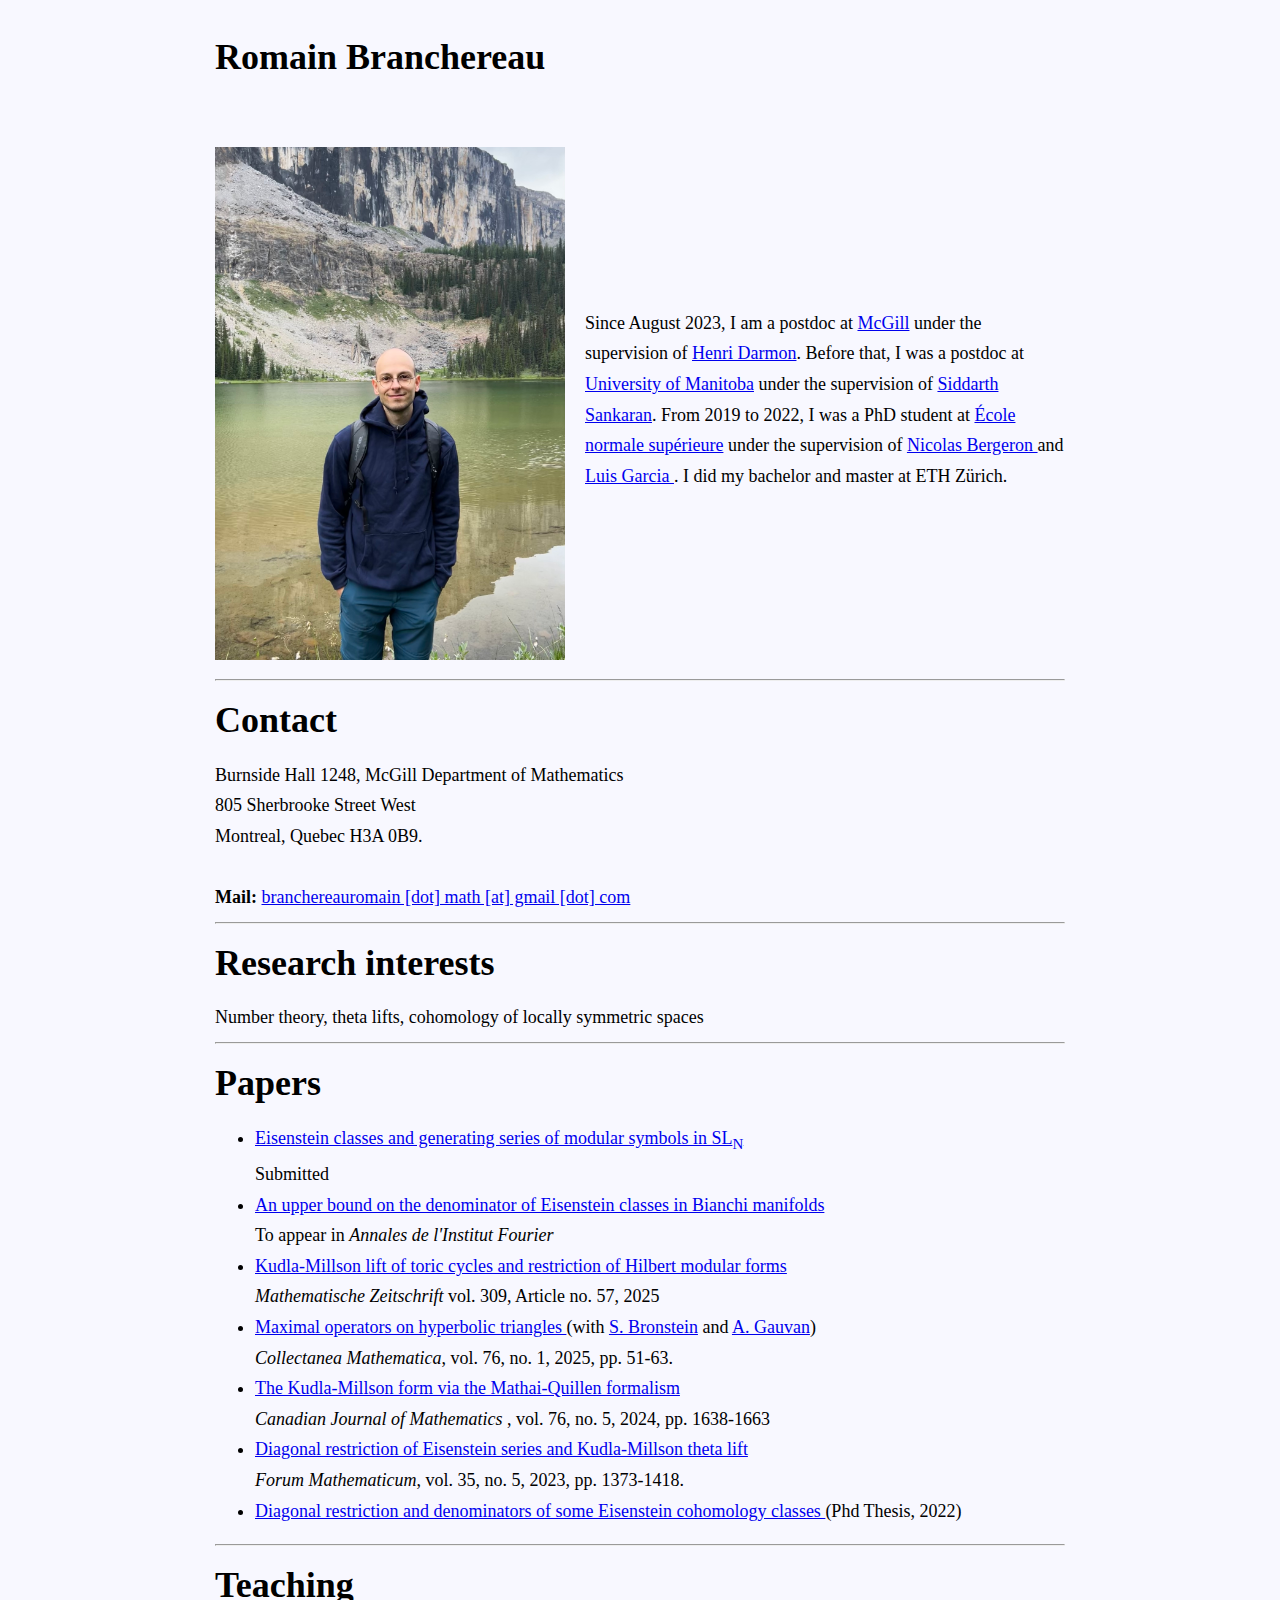
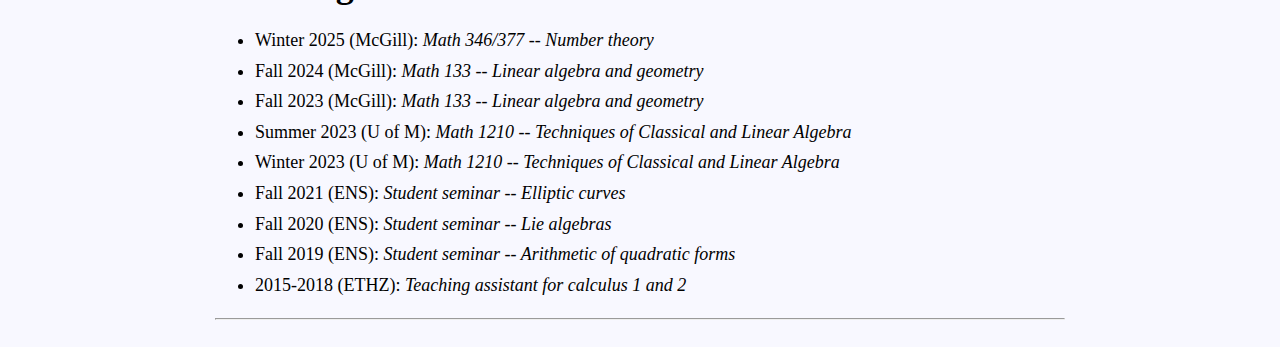
<file: index.html>
<!DOCTYPE html>
<html>
    <head>
        <meta charset="utf-8"/>
<meta name="google-site-verification" content="2W6X3yVM6HAMYw4ZocBiWugYbrG28xjls7S6AOTSXNU" />
        <link rel="stylesheet" href="style.css"/>
        <title>Romain Branchereau - Home</title>
	    
    </head>
	
    <body>
        <div class="content">
            <header>
                <h1 id="title">  Romain Branchereau</h1>
            </header>
           
            <br>

<div class="container">
    <div class="image">
        <img src="Lake2.jpg" alt="Lake Image">
    </div>
    <div class="text">
 Since August 2023, I am a postdoc at <a href="https://www.mcgill.ca/mathstat/" target="_blank"> McGill</a> under the supervision of  <a href="https://www.math.mcgill.ca/darmon/" target="_blank"> Henri Darmon</a>. Before that, I was a postdoc at <a href="https://sci.umanitoba.ca/mathematics/" target="_blank"> University of Manitoba</a> under the supervision of <a href="http://home.cc.umanitoba.ca/~sankaras/" target="_blank"> Siddarth Sankaran</a>. From 2019 to 2022, I was a PhD student at <a href="https://www.math.ens.psl.eu/" target="_blank"> École normale supérieure</a> under the supervision of <a href="https://sites.google.com/view/nicolasbergeron/" target="_blank"> Nicolas Bergeron </a> and <a href="https://www.ucl.ac.uk/~ucahljg/index.htm" target="_blank"> Luis Garcia </a>. I did my bachelor and master at ETH Zürich. </p>

    </div>
</div>

		
<hr>
<section>
	<h1>Contact</h1>
        Burnside Hall 1248, McGill Department of Mathematics<br>
        805 Sherbrooke Street West<br>
        Montreal, Quebec H3A 0B9. <br> <br>
<b>Mail:</b> <a href="mailto:branchereauromain.math@gmail.com"> branchereauromain [dot] math [at] gmail [dot] com </a> <br>

</section>
<hr>
	


			
	<section>
            <h1> Research interests </h1> Number theory, theta lifts, cohomology of locally symmetric spaces
        </section>
<hr>



			
        <section>
            <h1>Papers</h1>      
		<ul> <li> <a href='https://arxiv.org/pdf/2411.08690'> Eisenstein classes and generating series of modular symbols in SL<sub>N</sub> </a> 
			<br>
			 Submitted
		<li> <a href='https://aif.centre-mersenne.org/item/10.5802/aif.3671.pdf'> An upper bound on the denominator of Eisenstein classes in Bianchi manifolds </a> 
			<br>
			 To appear in <i>Annales de l'Institut Fourier </i> 
			
             <li> <a href='https://link.springer.com/epdf/10.1007/s00209-025-03683-0?sharing_token=vtj16DizyDYMehnHNwkhfPe4RwlQNchNByi7wbcMAY6HMglfIYTXAjnGeXbQT46JvAGLXLaQ7BYvafNHXe-10-bzn84KTcWw62qtk2cMuZ68HlKvwRLcoMr9x_428Wu92tRdKgULu2rAz1mxBp1ipbC4GEJd0xci19ptjCRNUNU%3D'> Kudla-Millson lift of toric cycles and restriction of Hilbert modular forms </a> 
			<br>
			 <i> Mathematische Zeitschrift </i>  vol. 309, Article no. 57, 2025
		 
		<li> <a href='https://rdcu.be/dr1sN'> Maximal operators on hyperbolic triangles </a>  (with <a href='https://sites.google.com/view/samuelbronstein'>S. Bronstein</a> and <a href='https://sites.google.com/view/anthonygauvan/home'>A. Gauvan</a>)<br>
			<i>Collectanea Mathematica</i>, vol. 76, no. 1, 2025, pp. 51-63.
			
<li> <a href='https://www.cambridge.org/core/services/aop-cambridge-core/content/view/4073354EEE228297B2B88CCBF1648A3A/S0008414X23000573a.pdf/the-kudla-millson-form-via-the-mathai-quillen-formalism.pdf'>The Kudla-Millson form via the Mathai-Quillen formalism</a>
			<br>
			 <i> Canadian Journal of Mathematics </i>, vol. 76, no. 5, 2024, pp. 1638-1663
	
                <li> <a href='Diag.pdf'> Diagonal restriction of Eisenstein series and Kudla-Millson theta lift </a> <br> <i>Forum Mathematicum</i>, vol. 35, no. 5, 2023, pp. 1373-1418. 
                <li> <a href='thesis.pdf'> Diagonal restriction and denominators of some Eisenstein cohomology classes </a> (Phd Thesis, 2022)

            </ul>
        </section>
<hr>



			
 <section>
            <h1>Teaching</h1>           
            <ul>
                <li> Winter 2025 (McGill): <i> Math 346/377 -- Number theory </i>
		<li> Fall 2024 (McGill): <i> Math 133 -- Linear algebra and geometry </i>
                <li> Fall 2023 (McGill): <i> Math 133 -- Linear algebra and geometry </i>
		<li> Summer 2023 (U of M): <i> Math 1210 -- Techniques of Classical and Linear Algebra </i>
		<li> Winter 2023 (U of M): <i> Math 1210 -- Techniques of Classical and Linear Algebra </i>
		<li> Fall 2021 (ENS): <i> Student seminar -- Elliptic curves </i>
		<li> Fall 2020 (ENS): <i> Student seminar -- Lie algebras </i>
		<li> Fall 2019 (ENS): <i> Student seminar -- Arithmetic of quadratic forms </i>
		<li> 2015-2018 (ETHZ): <i> Teaching assistant for calculus 1 and 2 </i>
            </ul>
        </section>
<hr>	
		
        </div>
    </body>
</html>
</file>
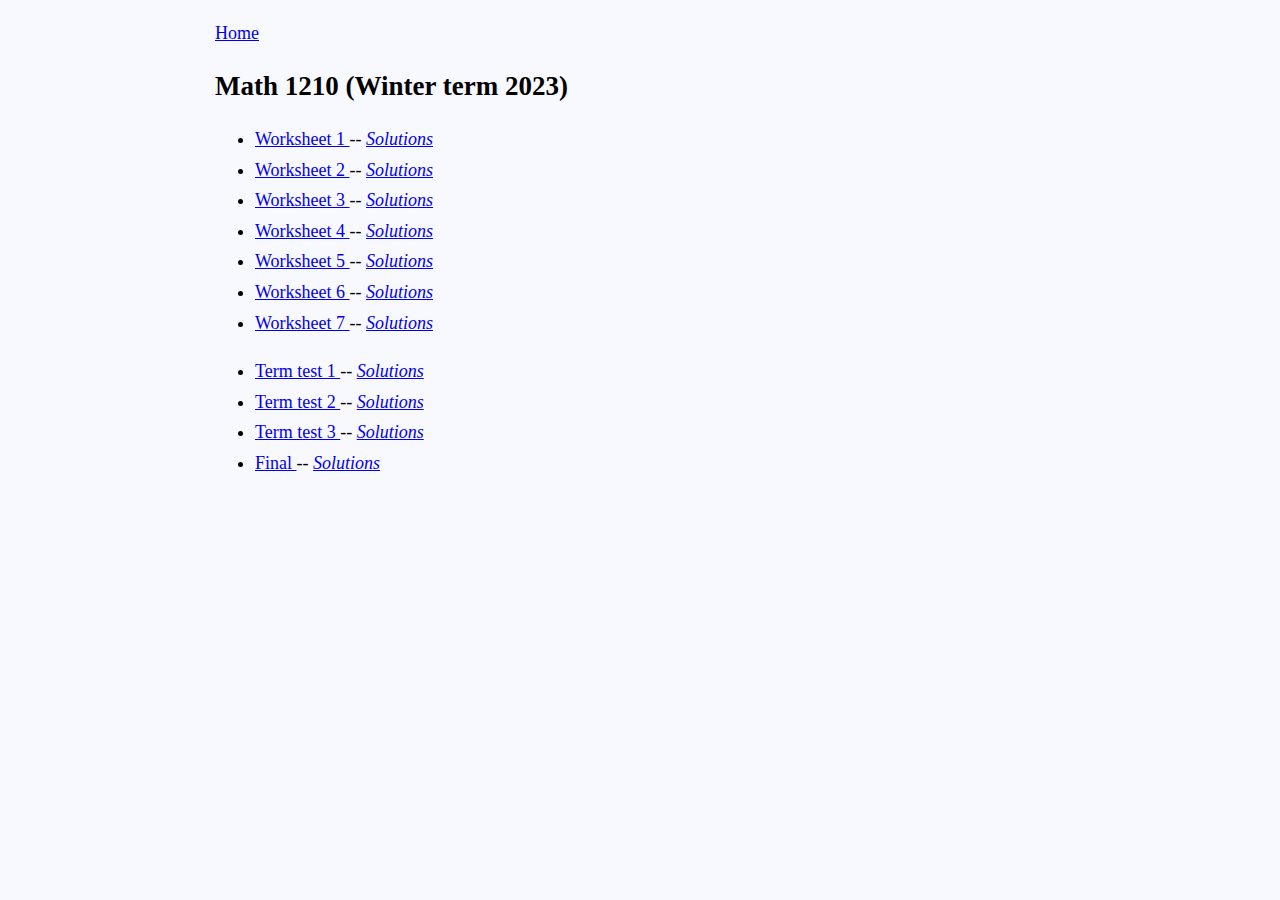
<file: math1210.html>
<!DOCTYPE html>
<html>
    <head>
        <meta charset="utf-8"/>
        <meta name="google-site-verification" content="BFNv_2cqwBSVQr-MVwlVyMKO0LdbxqWwST-y-9G5Zn0" />
        <link rel="stylesheet" href="style.css"/>
        <title>Romain Branchereau - Home</title>
    </head>
    
    <body>
        <div class="content">
 <nav>
                <a href="index.html" class="Home" selected>Home</a>
               
 </nav>
 <header>           <h2> Math 1210 (Winter term 2023)</h2>
</header>
            <section>
				<ul> 
		<li> <a href='math1210_worksheet1.pdf'> Worksheet 1 </a> -- <i> <a href='math1210_worksheet1_solution.pdf'> Solutions </a> </i>
			<br>
<li> <a href='math1210_worksheet2.pdf'> Worksheet 2 </a> -- <i> <a href='math1210_worksheet2_solution.pdf'> Solutions </a> </i>
			<br>
	<li> <a href='math1210_worksheet3.pdf'> Worksheet 3 </a> -- <i> <a href='math1210_worksheet3_solution.pdf'> Solutions </a> </i>
			<br>
		<li> <a href='math1210_worksheet4.pdf'> Worksheet 4 </a> -- <i> <a href='math1210_worksheet4_solution.pdf'> Solutions </a> </i>
			<br>
			<li> <a href='math1210_worksheet5.pdf'> Worksheet 5 </a> -- <i> <a href='math1210_worksheet5_solution.pdf'> Solutions </a> </i>
			<br>
				<li> <a href='math1210_worksheet6.pdf'> Worksheet 6 </a> -- <i> <a href='math1210_worksheet6_solution.pdf'> Solutions </a> </i>
			<br>
					<li> <a href='math1210_worksheet7.pdf'> Worksheet 7 </a> -- <i> <a href='math1210_worksheet7_solution.pdf'> Solutions </a> </i>
			<br>
            </ul>
        </section>

			<section>
				<ul> 
		<li> <a href='math1210_test1.pdf'> Term test 1 </a> -- <i> <a href='math1210_test_solution1.pdf'> Solutions </a> </i>
			<br>
<li> <a href='math1210_test2.pdf'> Term test 2 </a> -- <i> <a href='math1210_test2_solution.pdf'> Solutions </a> </i>
			<br>
	<li> <a href='math1210_test3.pdf'> Term test 3 </a> -- <i> <a href='math1210_test3_solution.pdf'> Solutions </a> </i>
			<br>
		<li> <a href='math1210_final.pdf'> Final </a> -- <i> <a href='math1210_final_solution.pdf'> Solutions </a> </i>
			<br>
            </ul>
        </section>
        </div>
    </body>
</html>
</file>
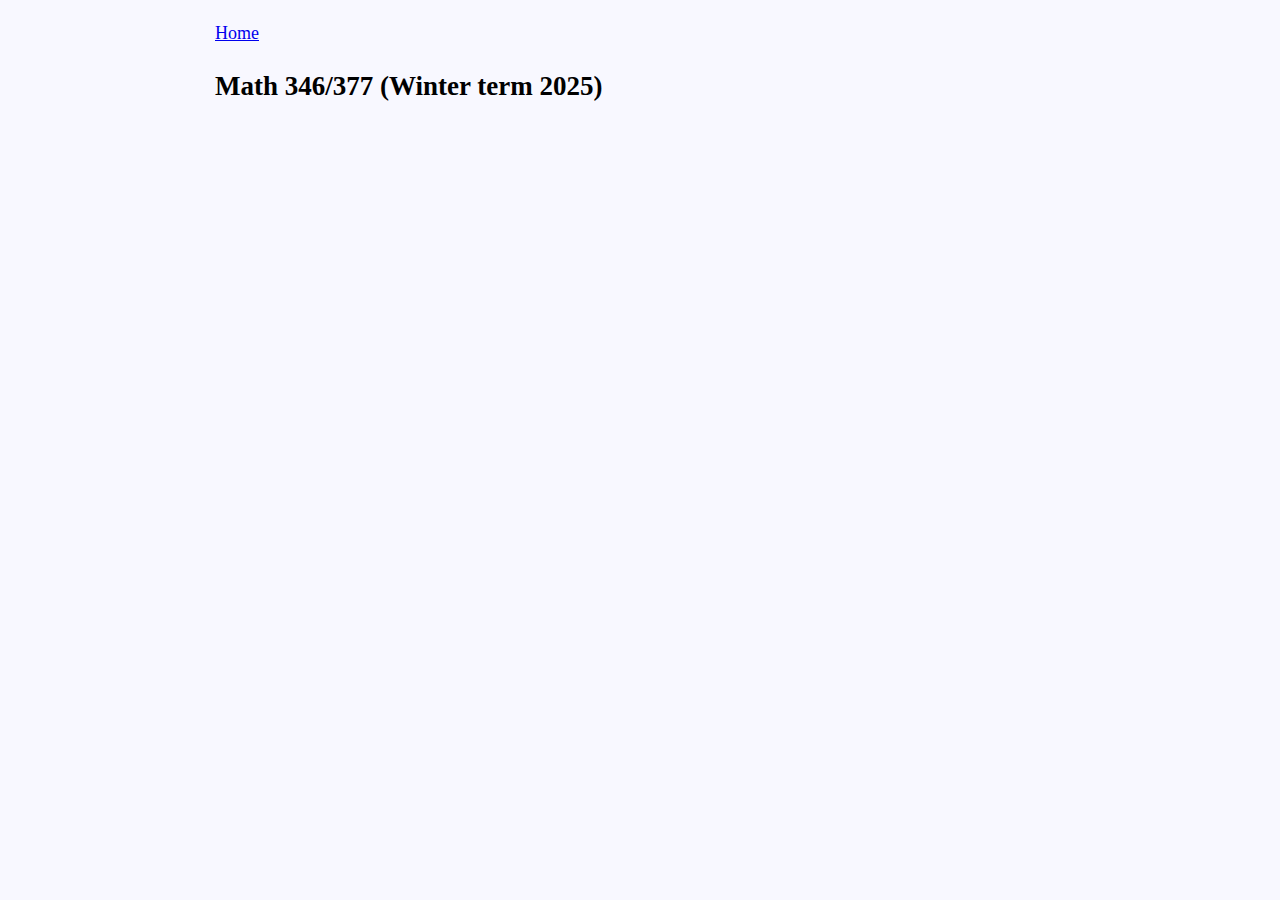
<file: math346.html>
<!DOCTYPE html>
<html>
    <head>
        <meta charset="utf-8"/>
        <meta name="google-site-verification" content="BFNv_2cqwBSVQr-MVwlVyMKO0LdbxqWwST-y-9G5Zn0" />
        <link rel="stylesheet" href="style.css"/>
        <title>Romain Branchereau - Home</title>
    </head>
    
    <body>
        <div class="content">
 <nav>
                <a href="index.html" class="Home" selected>Home</a>
               
 </nav>
 <header>           <h2> Math 346/377 (Winter term 2025)</h2>
</header>
        </div>
    </body>
</html>
</file>
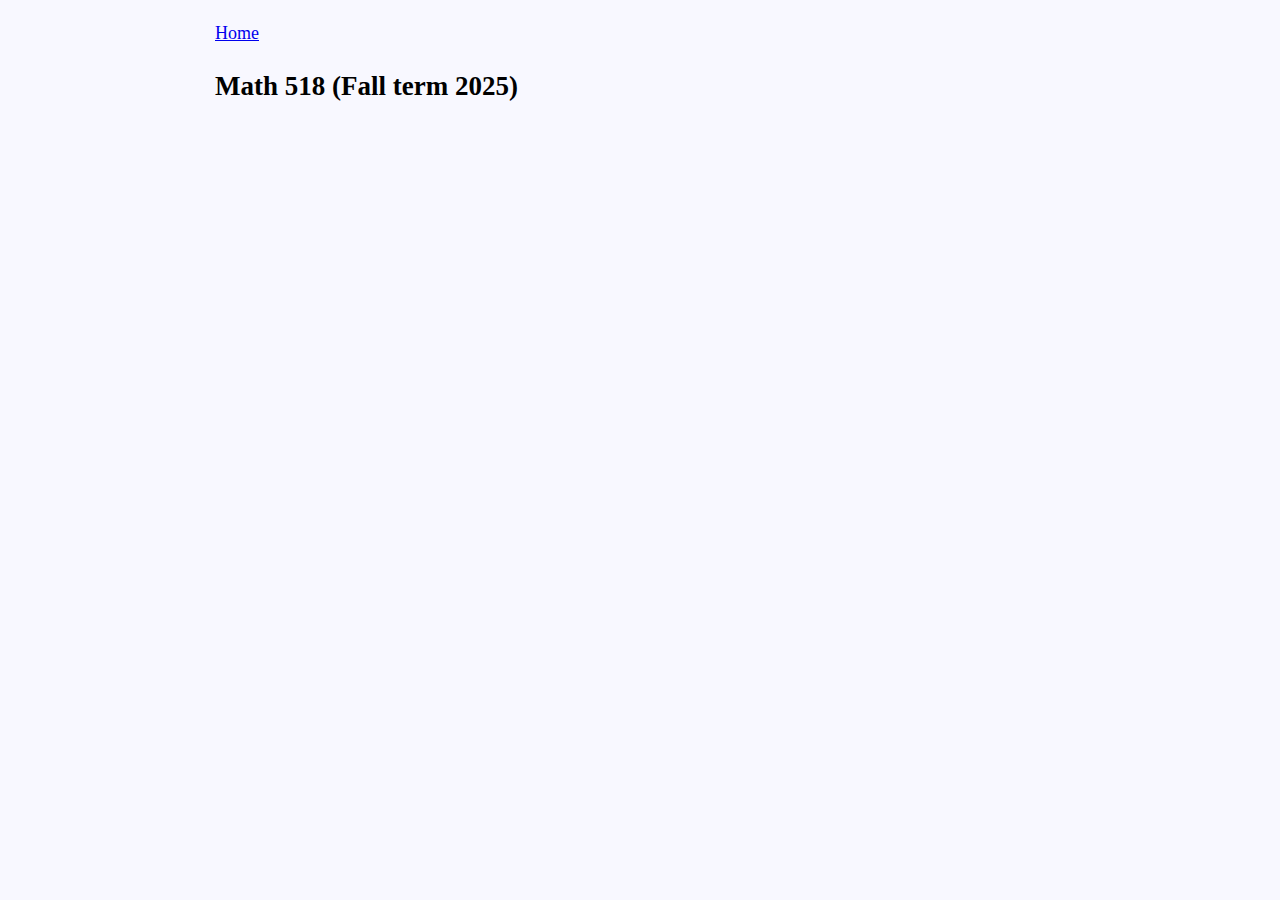
<file: math518.html>
<!DOCTYPE html>
<html>
    <head>
        <meta charset="utf-8"/>
        <meta name="google-site-verification" content="BFNv_2cqwBSVQr-MVwlVyMKO0LdbxqWwST-y-9G5Zn0" />
        <link rel="stylesheet" href="style.css"/>
        <title>Romain Branchereau - Home</title>
    </head>
    
    <body>
        <div class="content">
 <nav>
                <a href="index.html" class="Home" selected>Home</a>
               
 </nav>
 <header>           <h2> Math 518 (Fall term 2025)</h2>
</header>
        </div>
    </body>
</html>
</file>
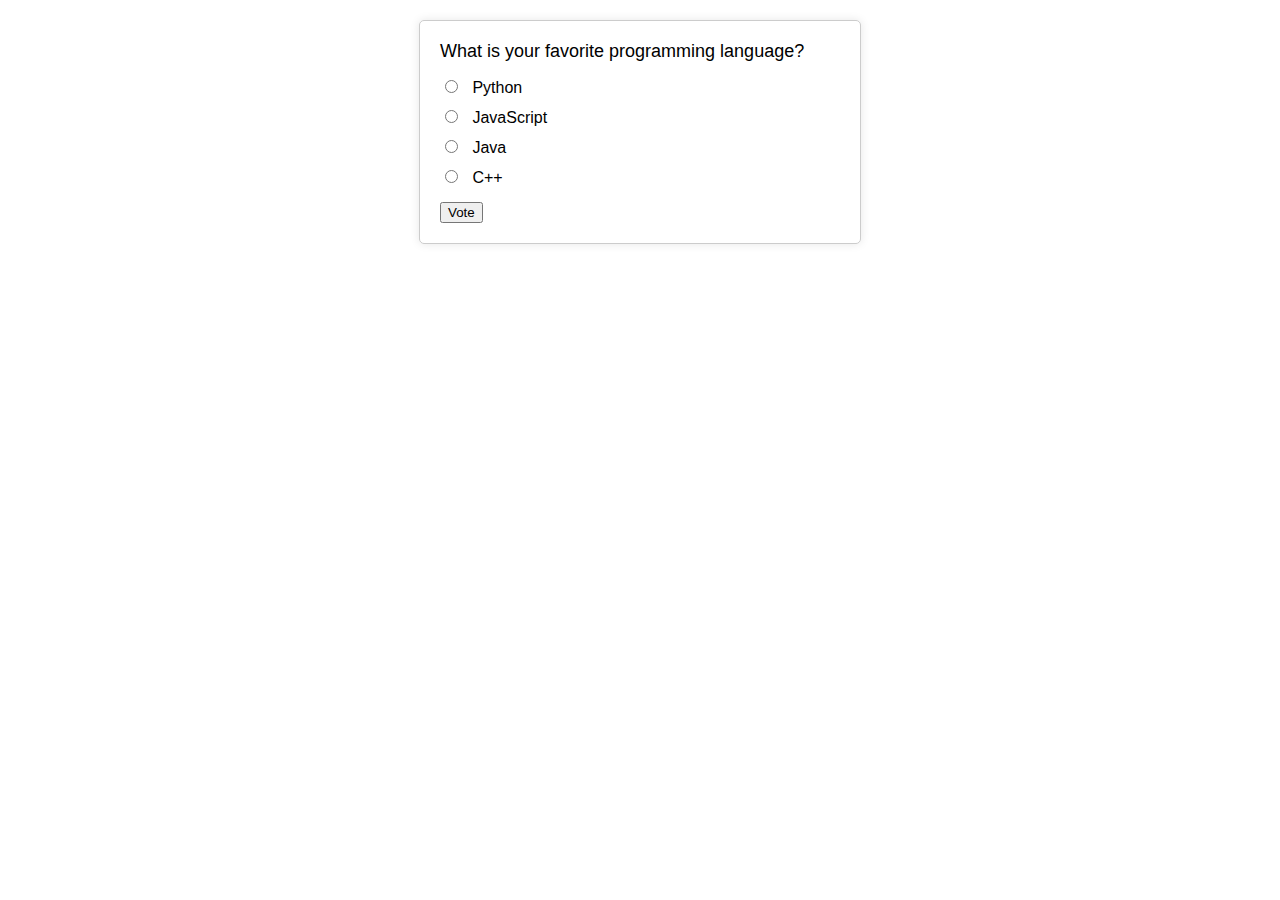
<file: poll.html>
<!DOCTYPE html>
<html lang="en">
<head>
    <meta charset="UTF-8">
    <meta name="viewport" content="width=device-width, initial-scale=1.0">
    <title>Poll</title>
    <style>
        body {
            font-family: Arial, sans-serif;
            margin: 20px;
        }
        .poll-container {
            max-width: 400px;
            margin: auto;
            padding: 20px;
            border: 1px solid #ccc;
            border-radius: 5px;
            box-shadow: 0 0 10px rgba(0, 0, 0, 0.1);
        }
        .poll-question {
            font-size: 18px;
            margin-bottom: 15px;
        }
        .poll-option {
            display: block;
            margin-bottom: 10px;
        }
        .poll-option input {
            margin-right: 10px;
        }
        .poll-submit {
            margin-top: 15px;
        }
    </style>
</head>
<body>

<div class="poll-container">
    <form id="pollForm">
        <div class="poll-question">
            What is your favorite programming language?
        </div>
        <label class="poll-option">
            <input type="radio" name="language" value="Python">
            Python
        </label>
        <label class="poll-option">
            <input type="radio" name="language" value="JavaScript">
            JavaScript
        </label>
        <label class="poll-option">
            <input type="radio" name="language" value="Java">
            Java
        </label>
        <label class="poll-option">
            <input type="radio" name="language" value="C++">
            C++
        </label>
        <div class="poll-submit">
            <button type="submit">Vote</button>
        </div>
    </form>
</div>

<script>
    // Initialize results in localStorage if not already set
    if (!localStorage.getItem('pollResults')) {
        localStorage.setItem('pollResults', JSON.stringify({
            Python: 0,
            JavaScript: 0,
            Java: 0,
            'C++': 0
        }));
    }
</file>
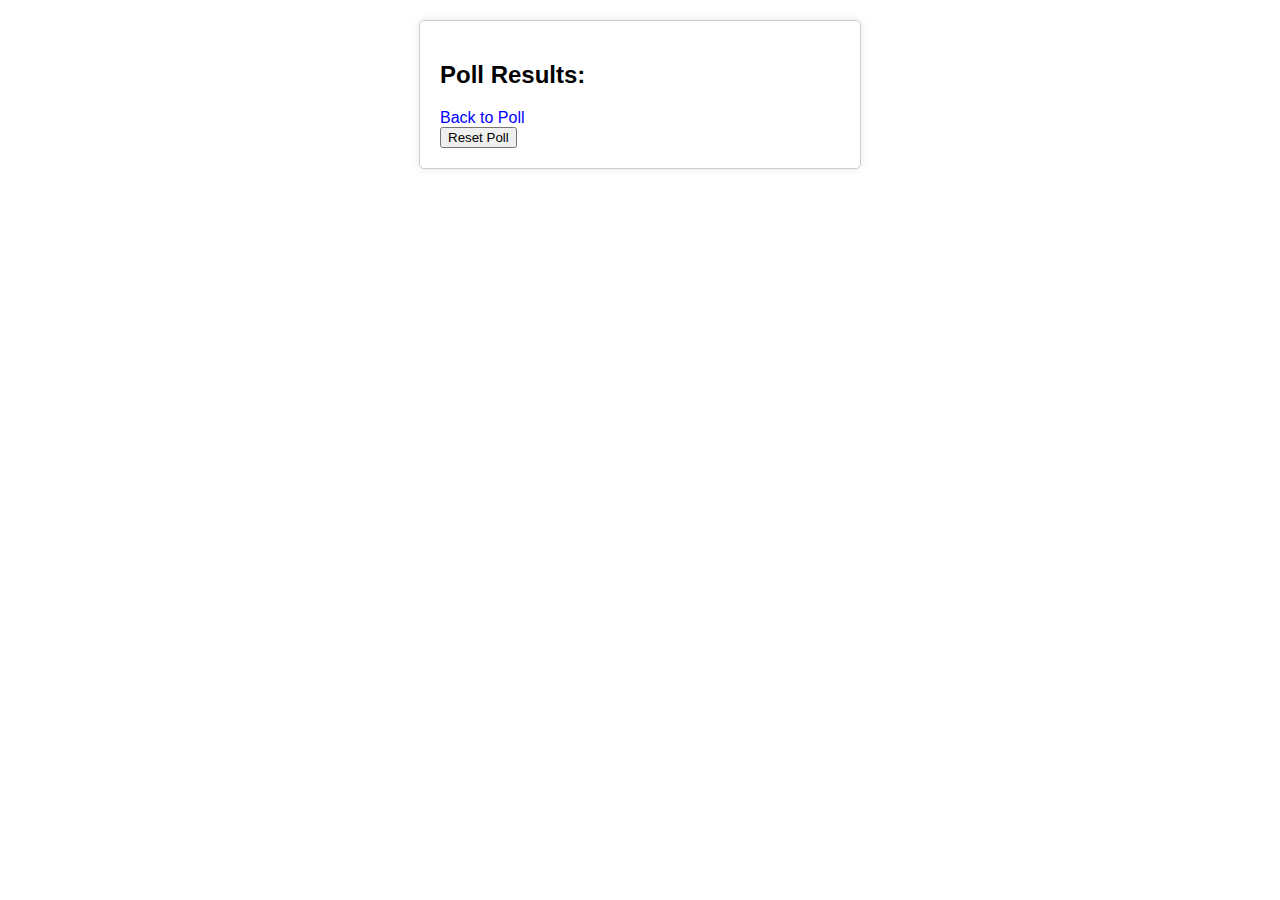
<file: results.html>
<!DOCTYPE html>
<html lang="en">
<head>
    <meta charset="UTF-8">
    <meta name="viewport" content="width=device-width, initial-scale=1.0">
    <title>Poll Results</title>
    <style>
        body {
            font-family: Arial, sans-serif;
            margin: 20px;
        }
        .results-container {
            max-width: 400px;
            margin: auto;
            padding: 20px;
            border: 1px solid #ccc;
            border-radius: 5px;
            box-shadow: 0 0 10px rgba(0, 0, 0, 0.1);
        }
        .results h2 {
            font-size: 18px;
            margin-bottom: 15px;
        }
        .results p {
            margin-bottom: 10px;
        }
        .poll-link {
            margin-top: 15px;
        }
        .poll-link a {
            text-decoration: none;
            color: blue;
        }
    </style>
</head>
<body>

<div class="results-container">
    <h2>Poll Results:</h2>
    <div id="results"></div>

    <div class="poll-link">
        <a href="poll.html">Back to Poll</a>
    </div>
    <div class="poll-reset">
        <button id="resetButton">Reset Poll</button>
    </div>
</div>

<script>
    // Function to update and display poll results
    function updateResults() {
        const results = JSON.parse(localStorage.getItem('pollResults'));
        let resultsHtml = '';
        for (const [option, count] of Object.entries(results)) {
            resultsHtml += `<p>${option}: ${count} votes</p>`;
        }
        document.getElementById('results').innerHTML = resultsHtml;
    }

    // Handle reset button click
    document.getElementById('resetButton').addEventListener('click', function() {
        localStorage.setItem('pollResults', JSON.stringify({
            Python: 0,
            JavaScript: 0,
            Java: 0,
            'C++': 0
        }));
        updateResults(); // Refresh the results display
        alert('Poll has been reset.');
    });

    // Display the results when the page loads
    updateResults();
</script>

</body>
</html>
</file>
<file: style.css>
body {background-color: GhostWhite; font-family: Palatino; font-size: 18px;}
.content {
line-height: 170%;
  max-width: 850px;
  margin: auto;
  background-color: GhostWhite;
  padding: 10px;
}
/* Styling the container */
.container {
    display: flex; /* Using flexbox to align image and text */
    gap: 20px; /* Adds space between the image and the text */
    align-items: center; /* Vertically center the content */
    margin-top: 20px;
}

/* Styling the image */
.image img {
    width: 350px; /* Adjust the image size */
    height: auto;
}

/* Styling the text */
.text {
    font-size: 18px; /* Increase font size */
    max-width: 700px; /* Limit the width of the text */
}
</file>
